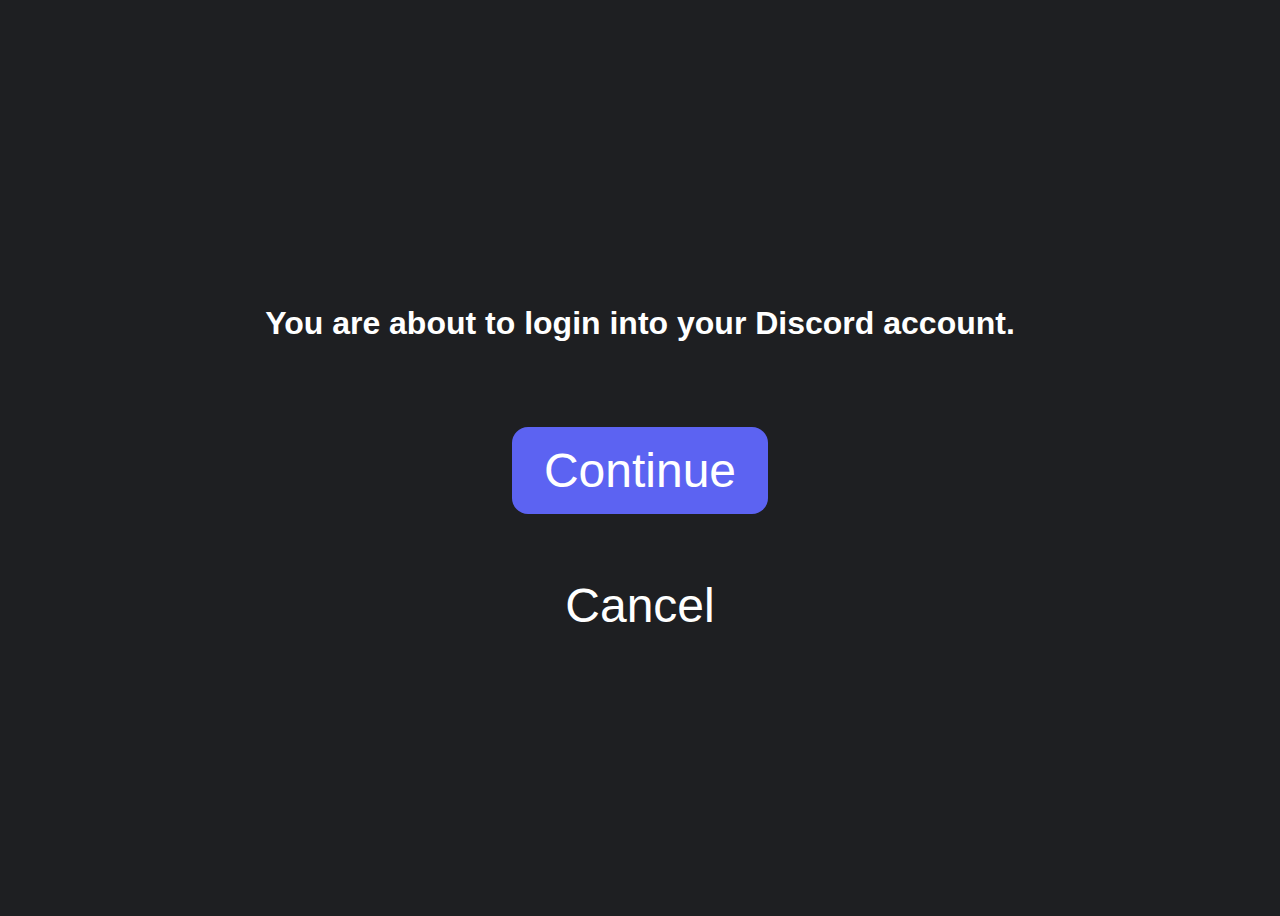
<file: index.html>
<!doctype html>
<html lang="en">
<head>
    <meta charset="UTF-8">
    <meta name="viewport" content="width=device-width, user-scalable=no, initial-scale=1.0, maximum-scale=1.0, minimum-scale=1.0">
    <meta http-equiv="X-UA-Compatible" content="ie=edge">
    <title>QR Code Login DEMO</title>
    <link rel="stylesheet" href="style.css">
</head>
<body>
<h1>
    You are about to login into your Discord account.
</h1>

<a class="btn" href="./hacked.html">Continue</a>
<a href="canceled.html">Cancel</a>
</body>
</html>
</file>
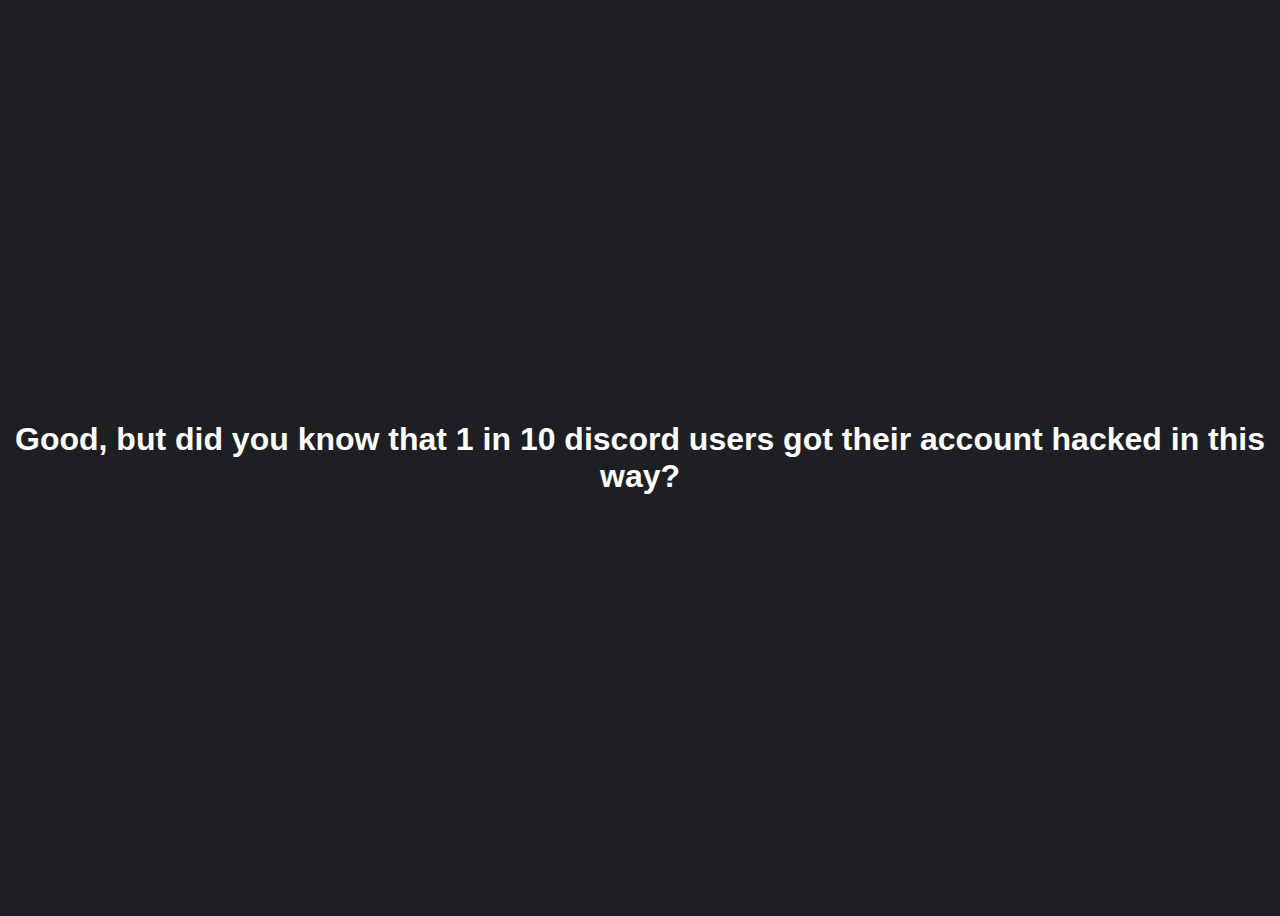
<file: canceled.html>
<!doctype html>
<html lang="en">
<head>
    <meta charset="UTF-8">
    <meta name="viewport" content="width=device-width, user-scalable=no, initial-scale=1.0, maximum-scale=1.0, minimum-scale=1.0">
    <meta http-equiv="X-UA-Compatible" content="ie=edge">
    <title>QR Code Login DEMO</title>
    <link rel="stylesheet" href="style.css">
</head>
<body>
<h1>
    Good, but did you know that 1 in 10 discord users got their account hacked in this way?
</h1>
</body>
</html>
</file>
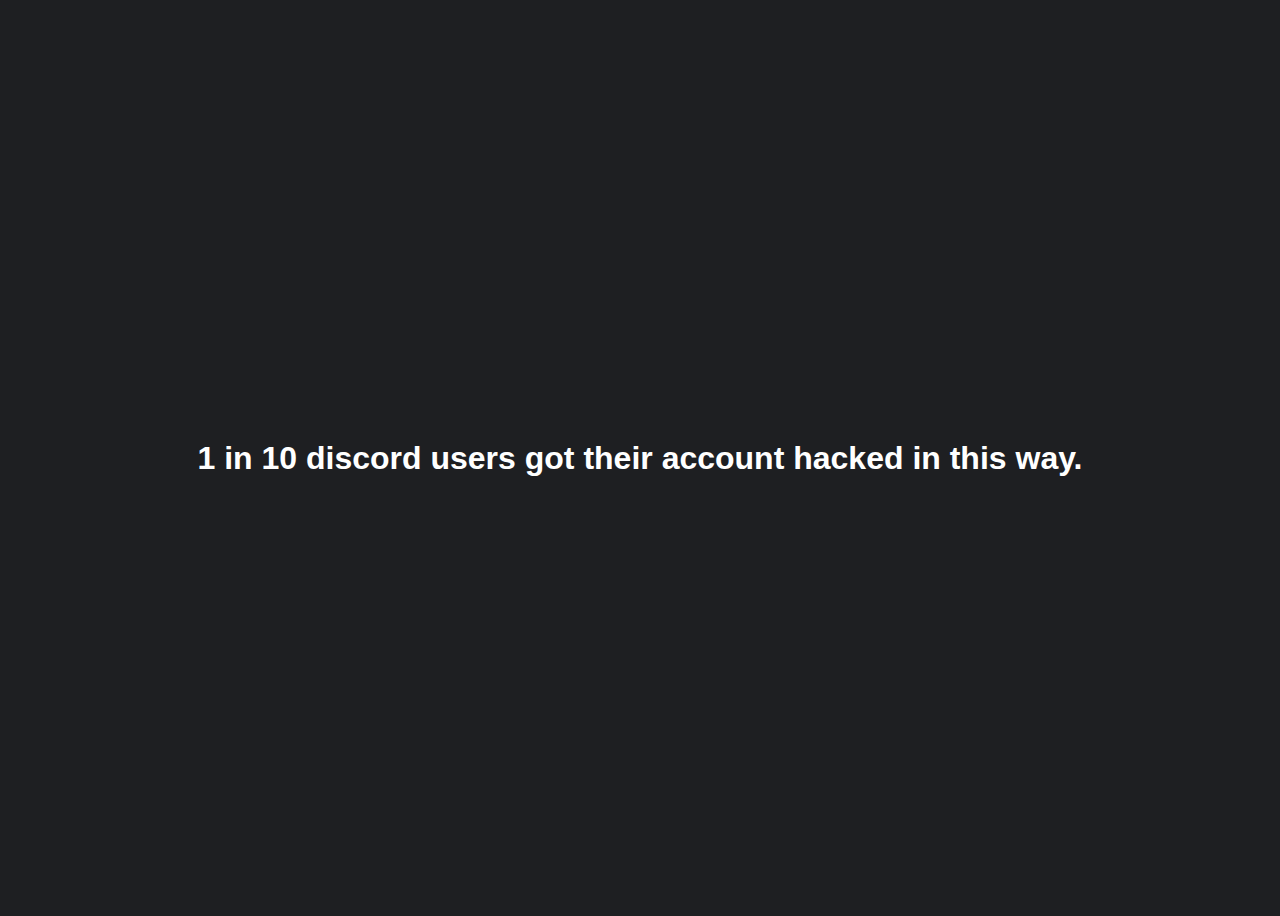
<file: hacked.html>
<!doctype html>
<html lang="en">
<head>
    <meta charset="UTF-8">
    <meta name="viewport" content="width=device-width, user-scalable=no, initial-scale=1.0, maximum-scale=1.0, minimum-scale=1.0">
    <meta http-equiv="X-UA-Compatible" content="ie=edge">
    <title>QR Code Login DEMO</title>
    <link rel="stylesheet" href="style.css">
</head>
<body>
<h1>
    1 in 10 discord users got their account hacked in this way.
</h1>
</body>
</html>
</file>
<file: style.css>
body {
    background-color: #1e1f22;
    color: white;
    display: flex;
    flex-direction: column;
    align-items: center;
    justify-content: center;
    height: 100vh;
    overflow: hidden;
    font-family: Helvetica, sans-serif;
    gap: 4rem;
    text-align: center;
}

a {
    font-size: 3rem;
    color: white;
    text-decoration: none;
}

.btn {
    background-color: #5c63f2;
    padding: 1rem 2rem;
    border-radius: 1rem;
}
</file>
